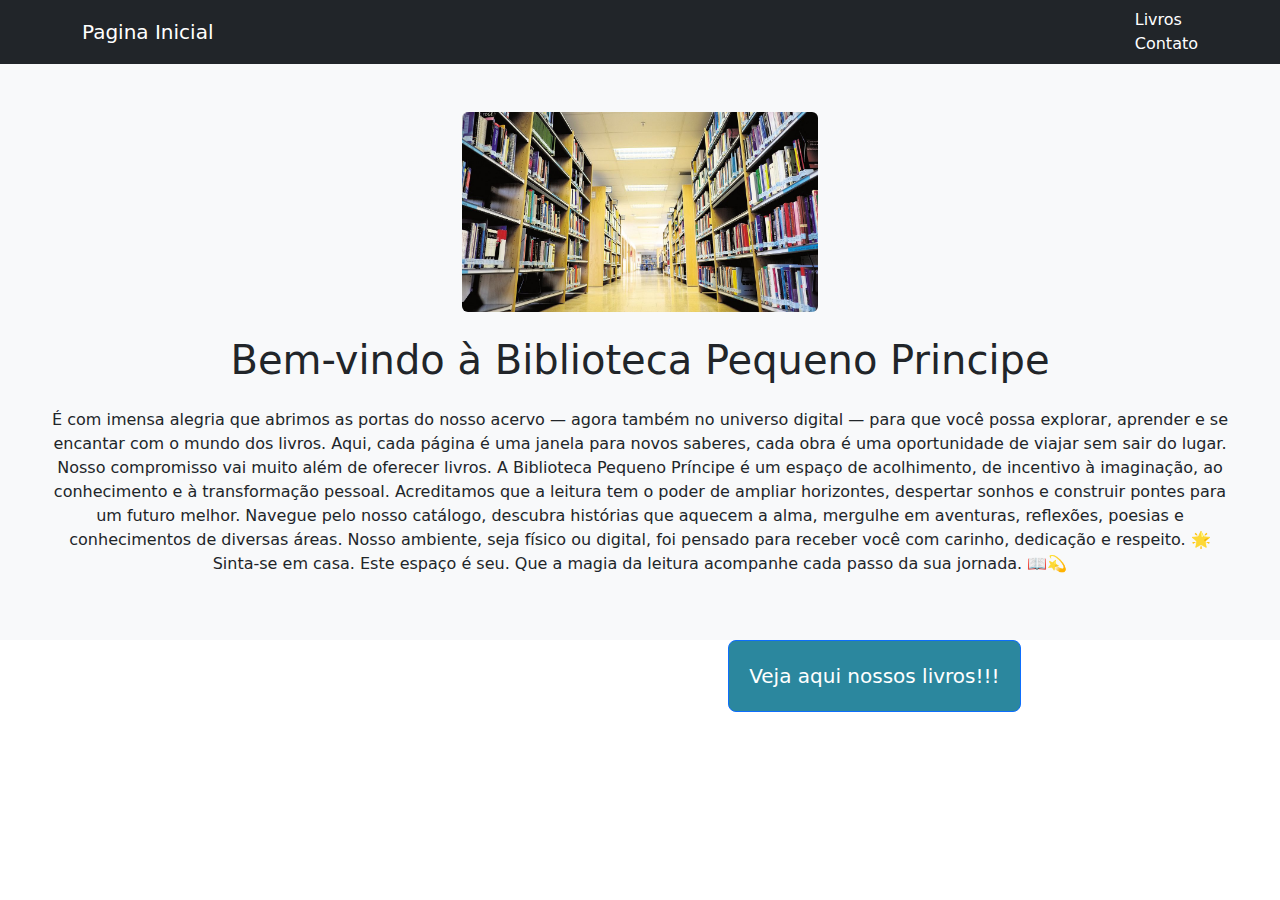
<file: index.html>
<!DOCTYPE html>
<html lang="pt-br">
<head>
  <meta charset="UTF-8" />
  <meta name="viewport" content="width=device-width, initial-scale=1.0" />
  <title>Biblioteca Central</title>
  <link rel="stylesheet" href="css/style.css" />
  <link href="https://cdn.jsdelivr.net/npm/bootstrap@5.3.0/dist/css/bootstrap.min.css" rel="stylesheet">
</head>
<body>
  <nav class="navbar navbar-expand-lg navbar-dark bg-dark">
    <div class="container">
      <a class="navbar-brand" href="index.html">Pagina Inicial</a>
      <div>
        <a class="nav-link text-white" href="livros.html">Livros</a>
        <a class="nav-link text-white" href="contato.html">Contato</a>
      </div>
    </div>
  </nav>

  <header class="text-center p-5 bg-light">
    <img src="img/Bilioteca.jfif" class="img-fluid rounded" style="height: 200px;">
    <h1 class="mt-4">Bem-vindo à Biblioteca Pequeno Principe</h1>
    <p class="mt-4">É com imensa alegria que abrimos as portas do nosso acervo — agora também no universo digital — para que você possa explorar, aprender e se encantar com o mundo dos livros. Aqui, cada página é uma janela para novos saberes, cada obra é uma oportunidade de viajar sem sair do lugar.

Nosso compromisso vai muito além de oferecer livros. A Biblioteca Pequeno Príncipe é um espaço de acolhimento, de incentivo à imaginação, ao conhecimento e à transformação pessoal. Acreditamos que a leitura tem o poder de ampliar horizontes, despertar sonhos e construir pontes para um futuro melhor.

Navegue pelo nosso catálogo, descubra histórias que aquecem a alma, mergulhe em aventuras, reflexões, poesias e conhecimentos de diversas áreas. Nosso ambiente, seja físico ou digital, foi pensado para receber você com carinho, dedicação e respeito.

🌟 Sinta-se em casa. Este espaço é seu. Que a magia da leitura acompanhe cada passo da sua jornada. 📖💫</p>
  </header>
  <div class="container-lg grid text-center">
  <a href="livros.html" id="button" class="btn btn-primary btn-lg   "> Veja aqui nossos livros!!!</a>
</div>
</body>
</html>
</file>
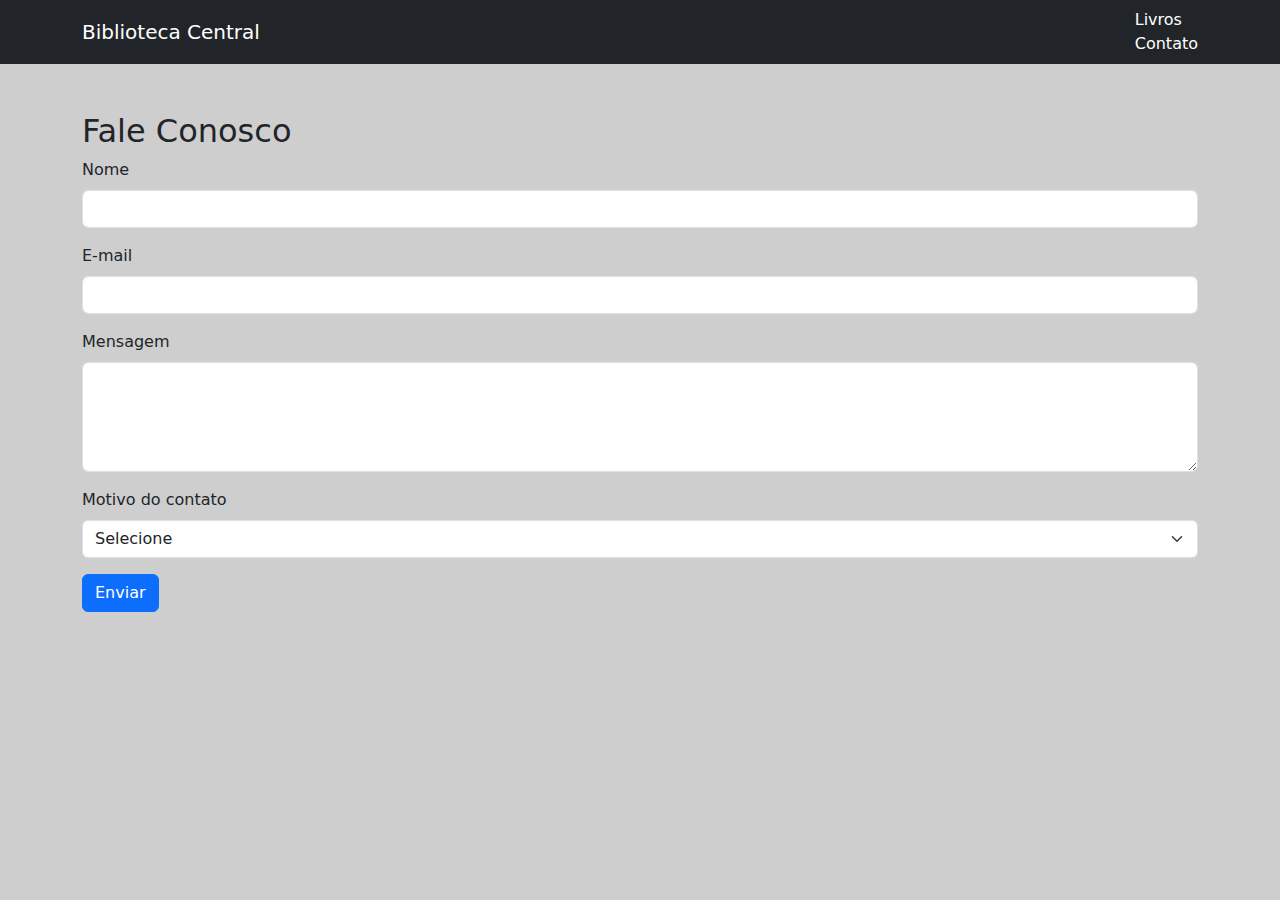
<file: contato.html>
<!DOCTYPE html>
<html lang="pt-br">
<head>
  <meta charset="UTF-8" />
  <meta name="viewport" content="width=device-width, initial-scale=1.0" />
  <title>Contato</title>
  <link rel="stylesheet" href="css/style.css" />
  <link href="https://cdn.jsdelivr.net/npm/bootstrap@5.3.0/dist/css/bootstrap.min.css" rel="stylesheet">
</head>
<body style="background-color: rgb(206, 206, 206);">
   <nav class="navbar navbar-expand-lg navbar-dark bg-dark">
    <div class="container">
      <a class="navbar-brand" href="index.html">Biblioteca Central</a>
      <div>
        <a class="nav-link text-white" href="livros.html">Livros</a>
        <a class="nav-link text-white" href="contato.html">Contato</a>
      </div>
    </div>
  </nav>
  <form id="formContato" class="container my-5">
    <h2>Fale Conosco</h2>
    <div class="mb-3">
      <label for="nome" class="form-label">Nome</label>
      <input type="text" class="form-control" id="nome" required>
    </div>
    <div class="mb-3">
      <label for="email" class="form-label">E-mail</label>
      <input type="email" class="form-control" id="email" required>
    </div>
    <div class="mb-3">
      <label for="mensagem" class="form-label">Mensagem</label>
      <textarea class="form-control" id="mensagem" rows="4" required></textarea>
    </div>
    <div class="mb-3">
      <label for="motivo" class="form-label">Motivo do contato</label>
      <select id="motivo" class="form-select" required>
        <option value="">Selecione</option>
        <option>Elogio</option>
        <option>Crítica</option>
        <option>Sugestão</option>
      </select>
    </div>
    <button type="submit" class="btn btn-primary">Enviar</button>
  </form>
  <script src="js/script.js"></script>
</body>
</html>
</file>
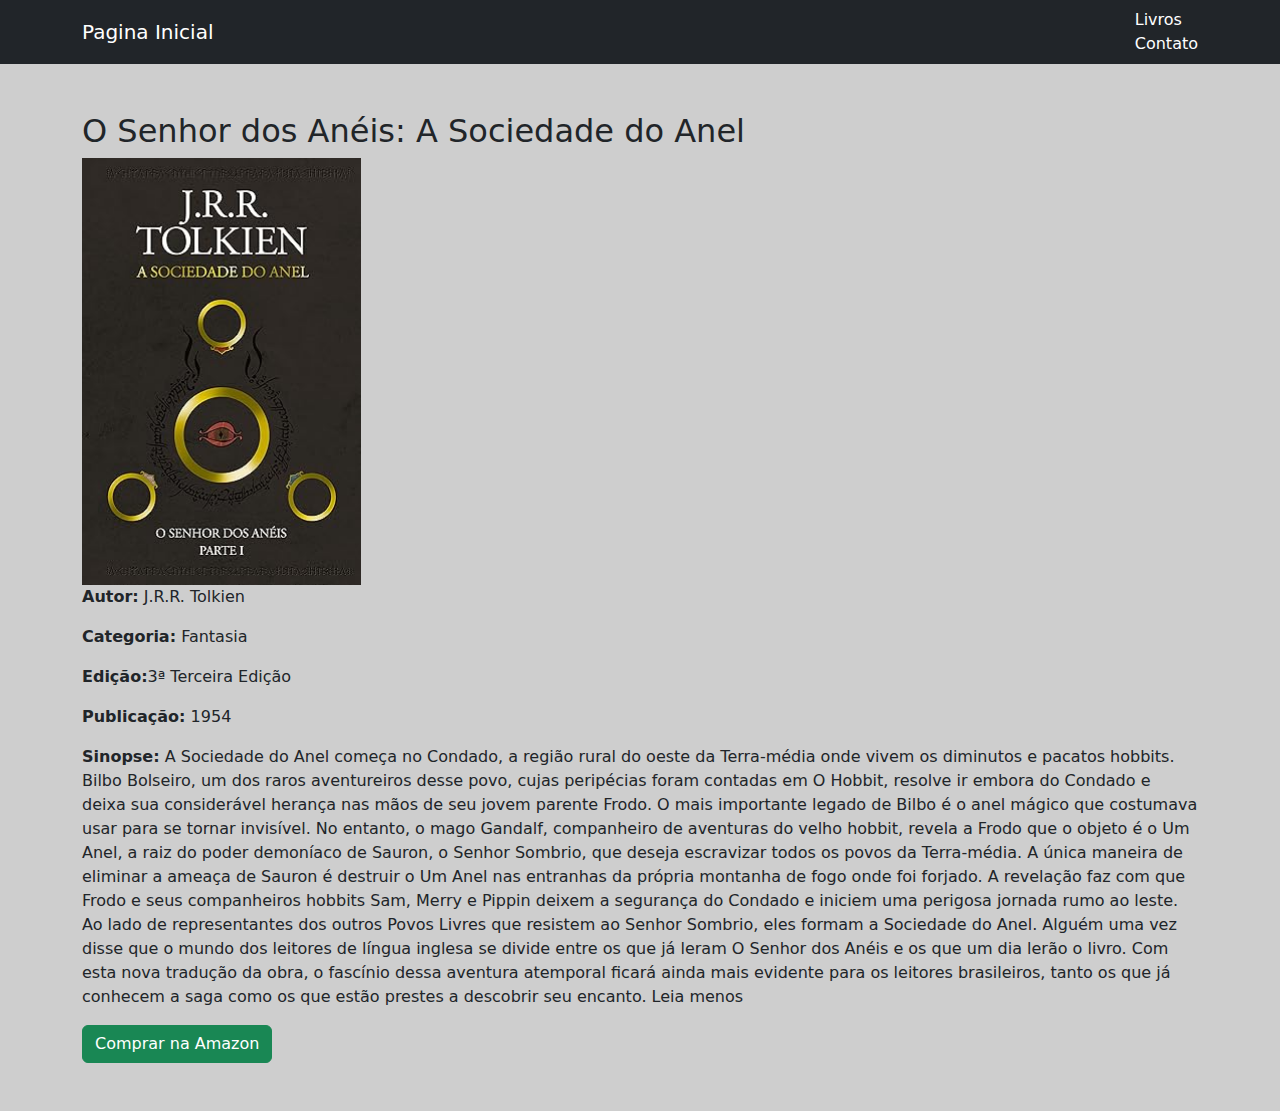
<file: livro1.html>
<!DOCTYPE html>
<html lang="pt-br">
<head>
  <meta charset="UTF-8" />
  <meta name="viewport" content="width=device-width, initial-scale=1.0" />
  <title>O Senhor dos Anéis: A Sociedade do Anel</title>
  <link rel="stylesheet" href="css/style.css" />
  <link href="https://cdn.jsdelivr.net/npm/bootstrap@5.3.0/dist/css/bootstrap.min.css" rel="stylesheet">
</head>
<body style="background-color: rgb(206, 206, 206);">
   <nav class="navbar navbar-expand-lg navbar-dark bg-dark">
    <div class="container">
      <a class="navbar-brand" href="index.html">Pagina Inicial</a>
      <div>
        <a class="nav-link text-white" href="livros.html">Livros</a>
        <a class="nav-link text-white" href="contato.html">Contato</a>
      </div>
    </div>
  </nav>
  <div class="container my-5">
    <h2>O Senhor dos Anéis: A Sociedade do Anel</h2>
    <img src="img/Senhor dos aneis/81hCVEC0ExL._SY425_.jpg" class="img-fluid w-25" >
    <p><strong>Autor:</strong> J.R.R. Tolkien</p>
    <p><strong>Categoria:</strong> Fantasia</p>
    <p><strong>Edição:</strong>3ª Terceira Edição</p>
    <p><strong>Publicação:</strong> 1954</p>
    <p><strong>Sinopse:</strong> A Sociedade do Anel começa no Condado, a região rural do oeste da Terra-média onde vivem os diminutos e pacatos hobbits. Bilbo Bolseiro, um dos raros aventureiros desse povo, cujas peripécias foram contadas em O Hobbit, resolve ir embora do Condado e deixa sua considerável herança nas mãos de seu jovem parente Frodo.

O mais importante legado de Bilbo é o anel mágico que costumava usar para se tornar invisível. No entanto, o mago Gandalf, companheiro de aventuras do velho hobbit, revela a Frodo que o objeto é o Um Anel, a raiz do poder demoníaco de Sauron, o Senhor Sombrio, que deseja escravizar todos os povos da Terra-média. A única maneira de eliminar a ameaça de Sauron é destruir o Um Anel nas entranhas da própria montanha de fogo onde foi forjado.

A revelação faz com que Frodo e seus companheiros hobbits Sam, Merry e Pippin deixem a segurança do Condado e iniciem uma perigosa jornada rumo ao leste. Ao lado de representantes dos outros Povos Livres que resistem ao Senhor Sombrio, eles formam a Sociedade do Anel.

Alguém uma vez disse que o mundo dos leitores de língua inglesa se divide entre os que já leram O Senhor dos Anéis e os que um dia lerão o livro. Com esta nova tradução da obra, o fascínio dessa aventura atemporal ficará ainda mais evidente para os leitores brasileiros, tanto os que já conhecem a saga como os que estão prestes a descobrir seu encanto.
Leia menos</p>
    <a href="https://www.amazon.com.br/Senhor-dos-An%C3%A9is-Sociedade-Anel/dp/8595084750/ref=sr_1_2?__mk_pt_BR=%C3%85M%C3%85%C5%BD%C3%95%C3%91&dib=eyJ2IjoiMSJ9.[base64].yic8P2kZC-ChqNslCeXE44nsKokAlvA7e0LL0E6RoYI&dib_tag=se&keywords=O+Senhor+dos+An%C3%A9is&qid=1750174514&sr=8-2&ufe=app_do%3Aamzn1.fos.6d798eae-cadf-45de-946a-f477d47705b9" target="_blank" class="btn btn-success">Comprar na Amazon</a>
  </div>
</body>
</html>
</file>
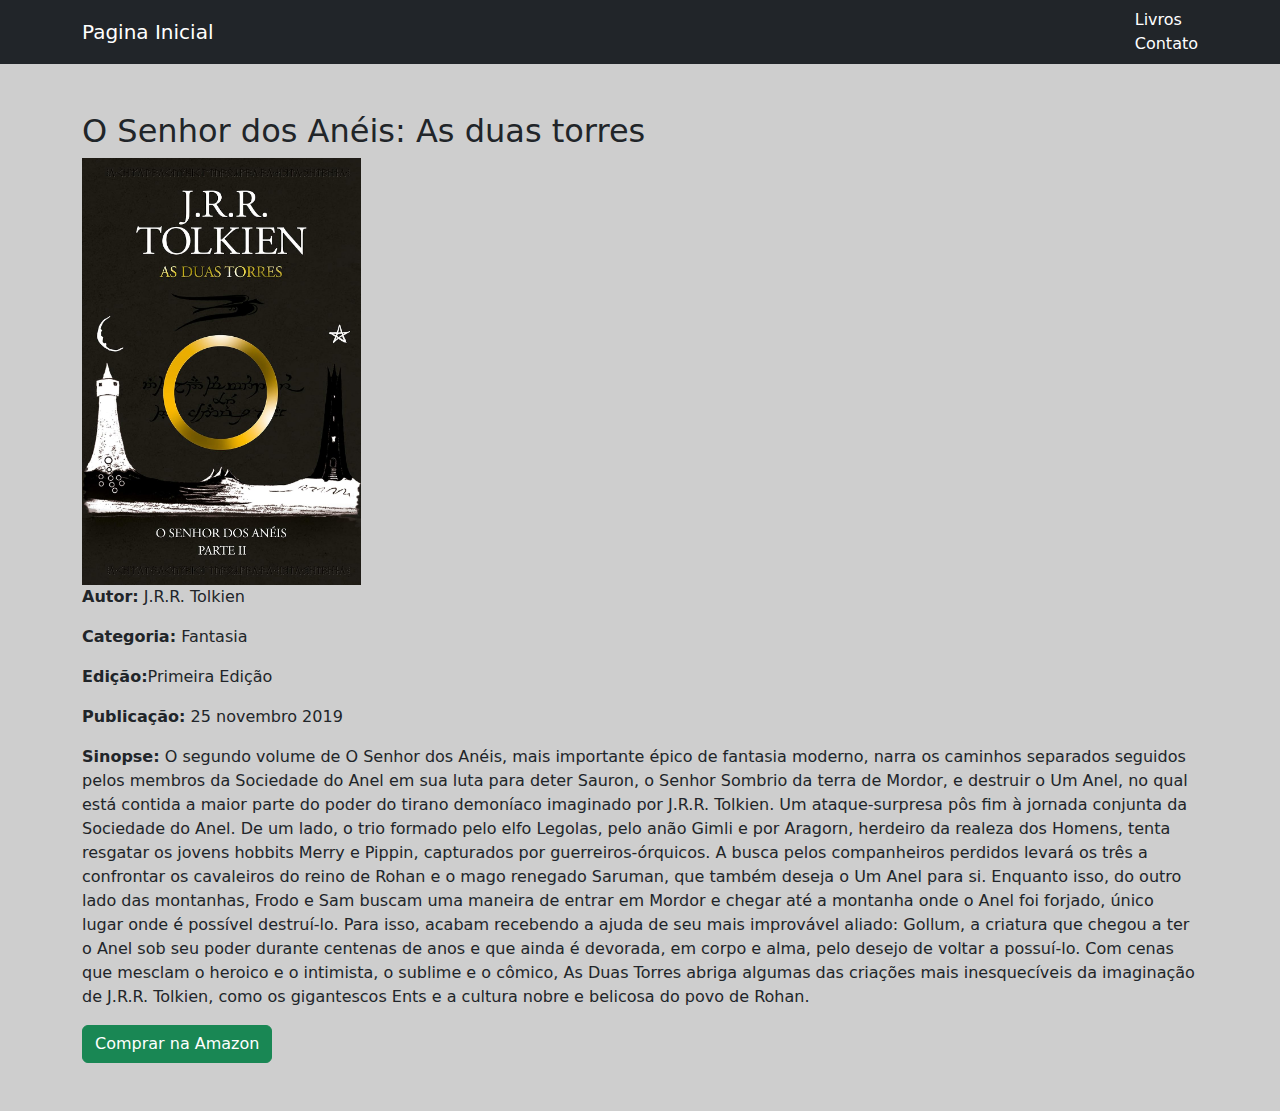
<file: livro2.html>
<!DOCTYPE html>
<html lang="pt-br">
<head>
  <meta charset="UTF-8" />
  <meta name="viewport" content="width=device-width, initial-scale=1.0" />
  <title>O Senhor dos Anéis: As duas torres</title>
  <link rel="stylesheet" href="css/style.css" />
  <link href="https://cdn.jsdelivr.net/npm/bootstrap@5.3.0/dist/css/bootstrap.min.css" rel="stylesheet">
</head>
<body style="background-color: rgb(206, 206, 206);">
   <nav class="navbar navbar-expand-lg navbar-dark bg-dark">
    <div class="container">
      <a class="navbar-brand" href="index.html">Pagina Inicial</a>
      <div>
        <a class="nav-link text-white" href="livros.html">Livros</a>
        <a class="nav-link text-white" href="contato.html">Contato</a>
      </div>
    </div>
  </nav>
  <div class="container my-5">
    <h2>O Senhor dos Anéis: As duas torres</h2>
    <img src="img/Senhor dos aneis/duastorres.jpg" class="img-fluid w-25" >
    <p><strong>Autor:</strong> J.R.R. Tolkien</p>
    <p><strong>Categoria:</strong> Fantasia</p>
    <p><strong>Edição:</strong>Primeira Edição</p>
    <p><strong>Publicação:</strong> 25 novembro 2019</p>
    <p><strong>Sinopse:</strong> O segundo volume de O Senhor dos Anéis, mais importante épico de fantasia moderno, narra os caminhos separados seguidos pelos membros da Sociedade do Anel em sua luta para deter Sauron, o Senhor Sombrio da terra de Mordor, e destruir o Um Anel, no qual está contida a maior parte do poder do tirano demoníaco imaginado por J.R.R. Tolkien.

Um ataque-surpresa pôs fim à jornada conjunta da Sociedade do Anel. De um lado, o trio formado pelo elfo Legolas, pelo anão Gimli e por Aragorn, herdeiro da realeza dos Homens, tenta resgatar os jovens hobbits Merry e Pippin, capturados por guerreiros-órquicos. A busca pelos companheiros perdidos levará os três a confrontar os cavaleiros do reino de Rohan e o mago renegado Saruman, que também deseja o Um Anel para si.

Enquanto isso, do outro lado das montanhas, Frodo e Sam buscam uma maneira de entrar em Mordor e chegar até a montanha onde o Anel foi forjado, único lugar onde é possível destruí-lo. Para isso, acabam recebendo a ajuda de seu mais improvável aliado: Gollum, a criatura que chegou a ter o Anel sob seu poder durante centenas de anos e que ainda é devorada, em corpo e alma, pelo desejo de voltar a possuí-lo.

Com cenas que mesclam o heroico e o intimista, o sublime e o cômico, As Duas Torres abriga algumas das criações mais inesquecíveis da imaginação de J.R.R. Tolkien, como os gigantescos Ents e a cultura nobre e belicosa do povo de Rohan.</p>
    <a href="https://www.amazon.com.br/Senhor-dos-An%C3%A9is-duas-torres/dp/8595084769/ref=pd_bxgy_thbs_d_sccl_1/133-3999966-4624503?pd_rd_w=tcONG&content-id=amzn1.sym.ea5263f5-901f-4a74-9b73-3fc0e530788d&pf_rd_p=ea5263f5-901f-4a74-9b73-3fc0e530788d&pf_rd_r=1K5P9WQCRRCR07NRNPRN&pd_rd_wg=X3Bm4&pd_rd_r=61f8e0bd-9c9f-41ef-a23d-3c2c457e59fd&pd_rd_i=8595084769&psc=1" target="_blank" class="btn btn-success">Comprar na Amazon</a>
  </div>
</body>
</html>
</file>
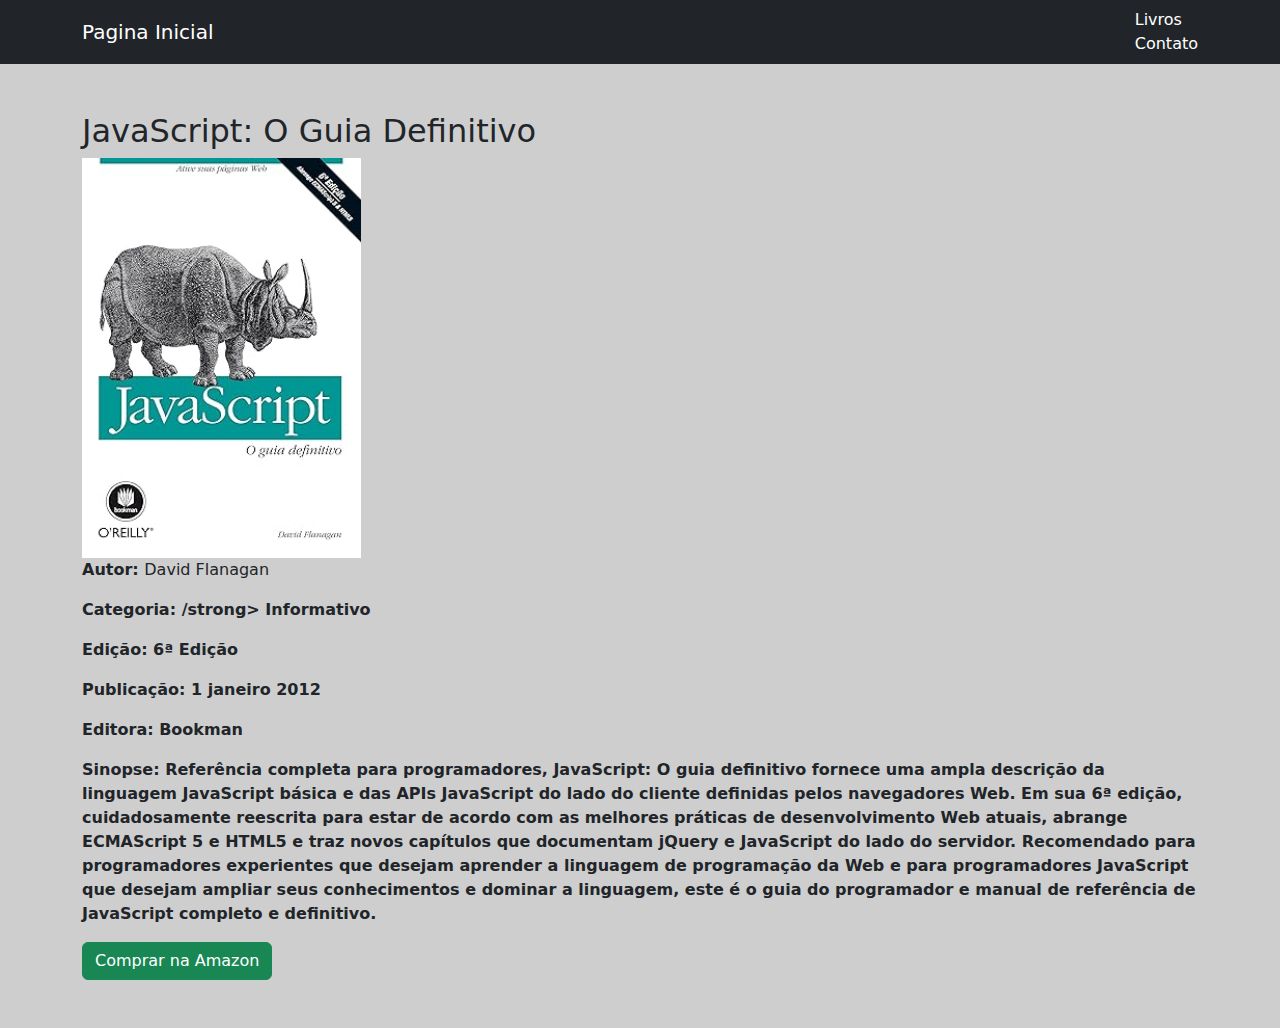
<file: livro3.html>
<!DOCTYPE html>
<html lang="pt-br">
<head>
  <meta charset="UTF-8" />
  <meta name="viewport" content="width=device-width, initial-scale=1.0" />
  <title>JavaScript: O Guia Definitivo</title>
  <link rel="stylesheet" href="css/style.css" />
  <link href="https://cdn.jsdelivr.net/npm/bootstrap@5.3.0/dist/css/bootstrap.min.css" rel="stylesheet">
</head>
<body style="background-color: rgb(206, 206, 206);">
   <nav class="navbar navbar-expand-lg navbar-dark bg-dark">
    <div class="container">
      <a class="navbar-brand" href="index.html">Pagina Inicial</a>
      <div>
        <a class="nav-link text-white" href="livros.html">Livros</a>
        <a class="nav-link text-white" href="contato.html">Contato</a>
      </div>
    </div>
  </nav>
  <div class="container my-5">
    <h2>JavaScript: O Guia Definitivo</h2>
    <img src="img/Estudos/JavaScript.jpg" class="img-fluid w-25" >
    <p><strong>Autor: </strong>  David Flanagan</p>
    <p><strong>Categoria: /strong> Informativo</p>
    <p><strong>Edição: </strong>6ª Edição</p>
    <p><strong>Publicação: </strong> 1 janeiro 2012</p>
    <p><strong>Editora: </strong> Bookman</p>
    <p><strong>Sinopse: </strong> Referência completa para programadores, JavaScript: O guia definitivo fornece uma ampla descrição da linguagem JavaScript básica e das APIs JavaScript do lado do cliente definidas pelos navegadores Web. Em sua 6ª edição, cuidadosamente reescrita para estar de acordo com as melhores práticas de desenvolvimento Web atuais, abrange ECMAScript 5 e HTML5 e traz novos capítulos que documentam jQuery e JavaScript do lado do servidor. Recomendado para programadores experientes que desejam aprender a linguagem de programação da Web e para programadores JavaScript que desejam ampliar seus conhecimentos e dominar a linguagem, este é o guia do programador e manual de referência de JavaScript completo e definitivo.</p>
    <a href="https://www.amazon.com.br/JavaScript-Guia-Definitivo-David-Flanagan/dp/856583719X/ref=sr_1_3?crid=2MGNCGFI7AM77&dib=eyJ2IjoiMSJ9.[base64].Pmskc7jiXHtAOWYcdF_CxRFUzGqxeXib1Kzz3QyslTc&dib_tag=se&keywords=javascript&qid=1750219796&s=books&sprefix=javaS%2Cstripbooks%2C190&sr=1-3&ufe=app_do%3Aamzn1.fos.fcd6d665-32ba-4479-9f21-b774e276a678" target="_blank" class="btn btn-success">Comprar na Amazon</a>
  </div>
</body>
</html>
</file>
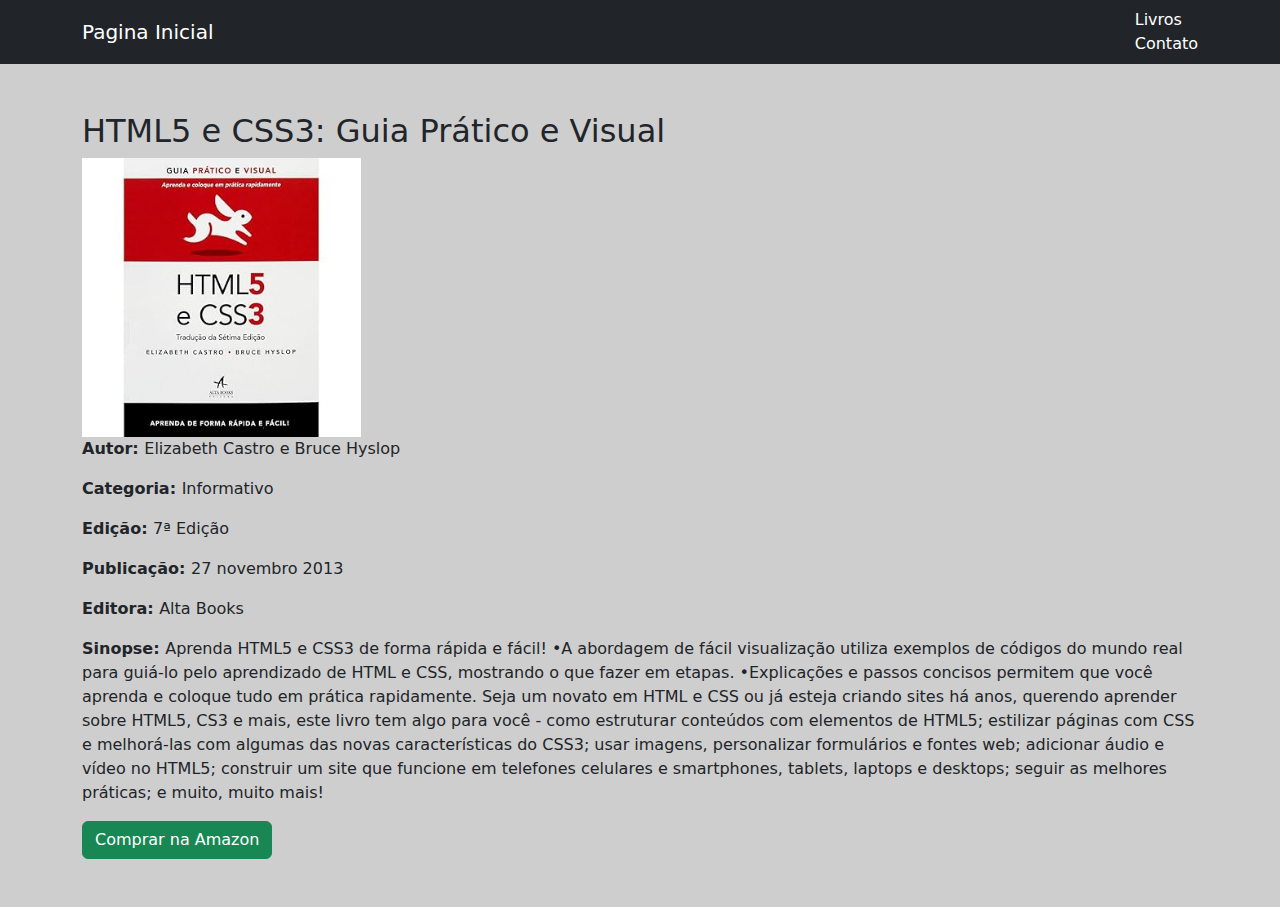
<file: livro4.html>
<!DOCTYPE html>
<html lang="pt-br">
<head>
  <meta charset="UTF-8" />
  <meta name="viewport" content="width=device-width, initial-scale=1.0" />
  <title>HTML5 e CSS3: Guia Prático e Visual</title>
  <link rel="stylesheet" href="css/style.css" />
  <link href="https://cdn.jsdelivr.net/npm/bootstrap@5.3.0/dist/css/bootstrap.min.css" rel="stylesheet">
</head>
<body style="background-color: rgb(206, 206, 206);">
   <nav class="navbar navbar-expand-lg navbar-dark bg-dark">
    <div class="container">
      <a class="navbar-brand" href="index.html">Pagina Inicial</a>
      <div>
        <a class="nav-link text-white" href="livros.html">Livros</a>
        <a class="nav-link text-white" href="contato.html">Contato</a>
      </div>
    </div>
  </nav>
  <div class="container my-5">
    <h2>HTML5 e CSS3: Guia Prático e Visual</h2>
    <img src="img/Estudos/Html e css.jpg" class="img-fluid w-25" >
    <p><strong>Autor: </strong>  Elizabeth Castro e  Bruce Hyslop</p>
    <p><strong>Categoria: </strong> Informativo</p>
    <p><strong>Edição: </strong>7ª Edição</p>
    <p><strong>Publicação: </strong> 27 novembro 2013</p>
    <p><strong>Editora: </strong> Alta Books</p>
    <p><strong>Sinopse: </strong> Aprenda HTML5 e CSS3 de forma rápida e fácil!

•A abordagem de fácil visualização utiliza exemplos de códigos do mundo real para guiá-lo pelo aprendizado de HTML e CSS, mostrando o que fazer em etapas.
•Explicações e passos concisos permitem que você aprenda e coloque tudo em prática rapidamente.

Seja um novato em HTML e CSS ou já esteja criando sites há anos, querendo aprender sobre HTML5, CS3 e mais, este livro tem algo para você - como estruturar conteúdos com elementos de HTML5; estilizar páginas com CSS e melhorá-las com algumas das novas características do CSS3; usar imagens, personalizar formulários e fontes web; adicionar áudio e vídeo no HTML5; construir um site que funcione em telefones celulares e smartphones, tablets, laptops e desktops; seguir as melhores práticas; e muito, muito mais!</p>
    <a href="https://www.amazon.com.br/HTML5-CSS3-Guia-Pr%C3%A1tico-Visual/dp/8576088037/ref=pd_bxgy_d_sccl_1/133-3999966-4624503?pd_rd_w=6Xe9Z&content-id=amzn1.sym.ea5263f5-901f-4a74-9b73-3fc0e530788d&pf_rd_p=ea5263f5-901f-4a74-9b73-3fc0e530788d&pf_rd_r=T3Q820P745NQJJKGXS5K&pd_rd_wg=uNI9H&pd_rd_r=a4342470-aea3-441a-9820-8f8eb6c71e68&pd_rd_i=8576088037&psc=1" target="_blank" class="btn btn-success">Comprar na Amazon</a>
  </div>
</body>
</html>
</file>
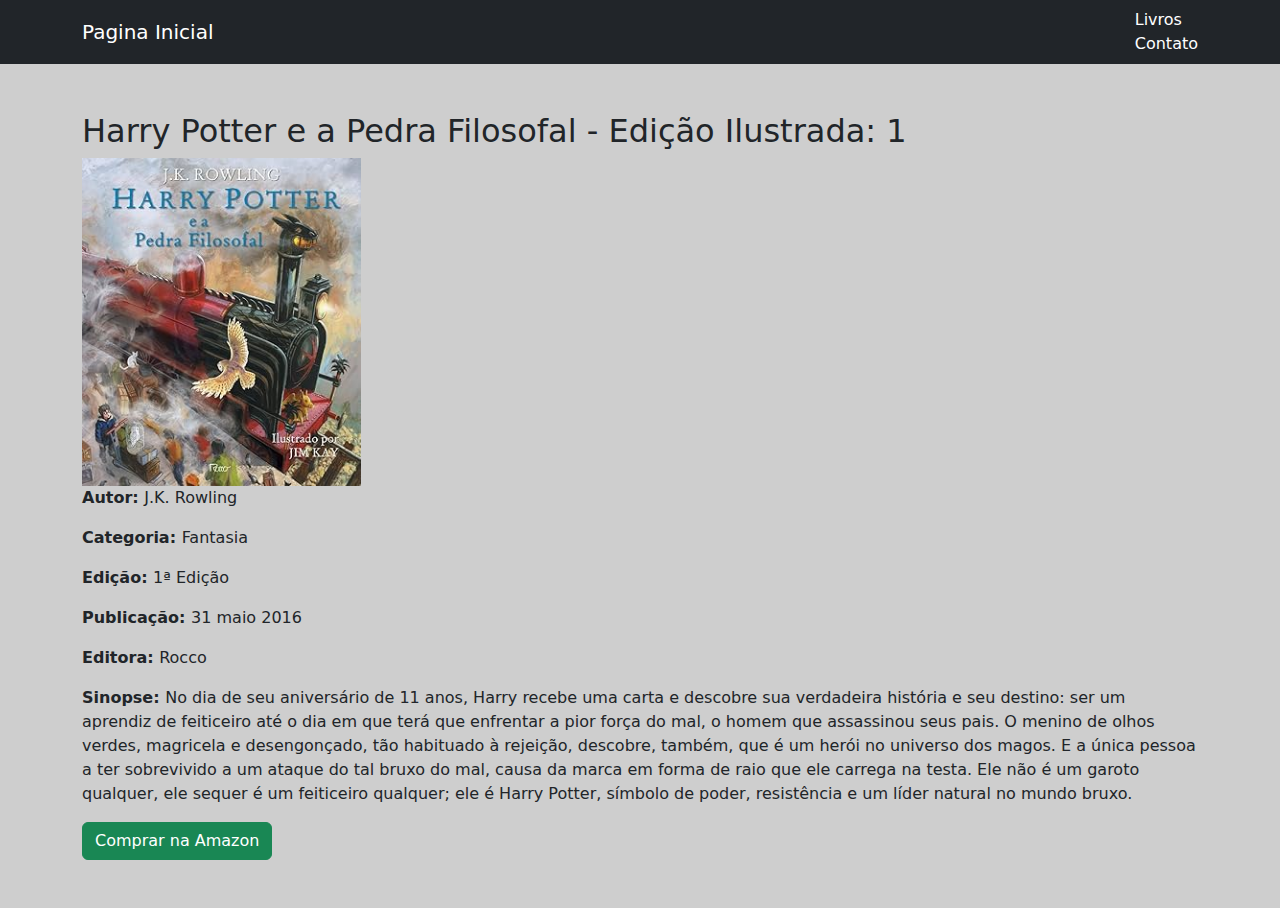
<file: livro5.html>
<!DOCTYPE html>
<html lang="pt-br">
<head>
  <meta charset="UTF-8" />
  <meta name="viewport" content="width=device-width, initial-scale=1.0" />
  <title>Harry Potter e a Pedra Filosofal</title>
  <link rel="stylesheet" href="css/style.css" />
  <link href="https://cdn.jsdelivr.net/npm/bootstrap@5.3.0/dist/css/bootstrap.min.css" rel="stylesheet">
</head>
<body style="background-color: rgb(206, 206, 206);">
   <nav class="navbar navbar-expand-lg navbar-dark bg-dark">
    <div class="container">
      <a class="navbar-brand" href="index.html">Pagina Inicial</a>
      <div>
        <a class="nav-link text-white" href="livros.html">Livros</a>
        <a class="nav-link text-white" href="contato.html">Contato</a>
      </div>
    </div>
  </nav>
  <div class="container my-5">
    <h2>Harry Potter e a Pedra Filosofal - Edição Ilustrada: 1</h2>
    <img src="img/HarryPotter/81VKM1R-U1L._SY342_.jpg" class="img-fluid w-25" >
    <p><strong>Autor: </strong>   J.K. Rowling</p>
    <p><strong>Categoria: </strong> Fantasia</p>
    <p><strong>Edição: </strong>1ª Edição</p>
    <p><strong>Publicação: </strong> 31 maio 2016</p>
    <p><strong>Editora: </strong> Rocco</p>
    <p><strong>Sinopse: </strong>No dia de seu aniversário de 11 anos, Harry recebe uma carta e descobre sua verdadeira história e seu destino: ser um aprendiz de feiticeiro até o dia em que terá que enfrentar a pior força do mal, o homem que assassinou seus pais. O menino de olhos verdes, magricela e desengonçado, tão habituado à rejeição, descobre, também, que é um herói no universo dos magos. E a única pessoa a ter sobrevivido a um ataque do tal bruxo do mal, causa da marca em forma de raio que ele carrega na testa. Ele não é um garoto qualquer, ele sequer é um feiticeiro qualquer; ele é Harry Potter, símbolo de poder, resistência e um líder natural no mundo bruxo. </p>
    <a href="https://www.amazon.com.br/Harry-Potter-Pedra-Filosofal-Ilustrada/dp/8532530273/ref=sr_1_6?crid=2H0FQFN6DBT0L&dib=eyJ2IjoiMSJ9.[base64].DKK6V_5sIu-2kr-qngjGf_F8FxZYENxDJJniKJcZlzc&dib_tag=se&keywords=harry+potter+e+a+pedra+filosofal&qid=1750307835&s=books&sprefix=har%2Cstripbooks%2C355&sr=1-6&ufe=app_do%3Aamzn1.fos.fcd6d665-32ba-4479-9f21-b774e276a678" target="_blank" class="btn btn-success">Comprar na Amazon</a>
  </div>
</body>
</html>
</file>
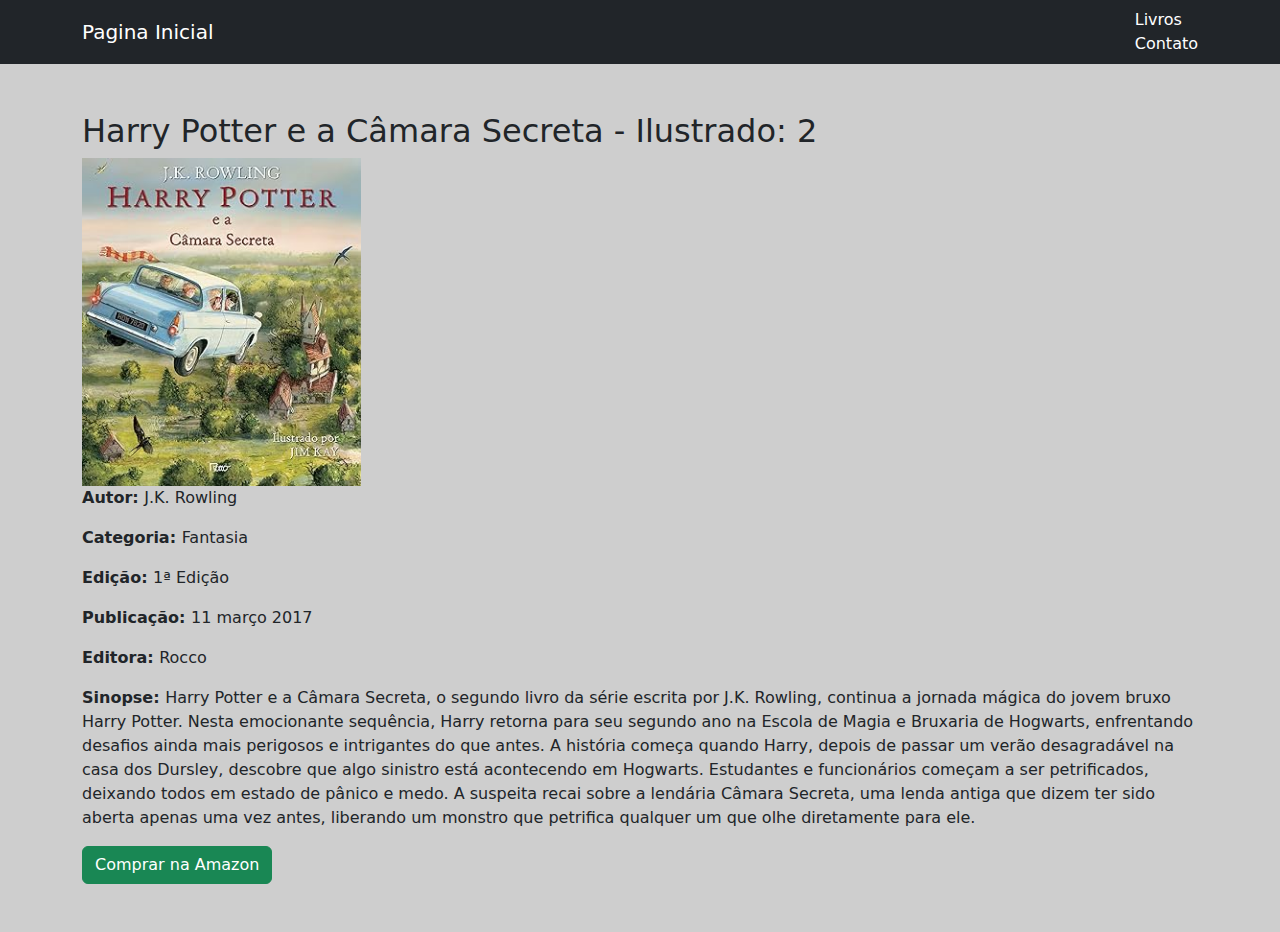
<file: livro6.html>
<!DOCTYPE html>
<html lang="pt-br">
<head>
  <meta charset="UTF-8" />
  <meta name="viewport" content="width=device-width, initial-scale=1.0" />
  <title>Harry Potter e a Câmara Secreta</title>
  <link rel="stylesheet" href="css/style.css" />
  <link href="https://cdn.jsdelivr.net/npm/bootstrap@5.3.0/dist/css/bootstrap.min.css" rel="stylesheet">
</head>
<body style="background-color: rgb(206, 206, 206);">
   <nav class="navbar navbar-expand-lg navbar-dark bg-dark">
    <div class="container">
      <a class="navbar-brand" href="index.html">Pagina Inicial</a>
      <div>
        <a class="nav-link text-white" href="livros.html">Livros</a>
        <a class="nav-link text-white" href="contato.html">Contato</a>
      </div>
    </div>
  </nav>
  <div class="container my-5">
    <h2>Harry Potter e a Câmara Secreta - Ilustrado: 2</h2>
    <img src="img/HarryPotter/CamaraSecreta.jpg" class="img-fluid w-25" >
    <p><strong>Autor: </strong> J.K. Rowling</p>
    <p><strong>Categoria: </strong> Fantasia</p>
    <p><strong>Edição: </strong>1ª Edição</p>
    <p><strong>Publicação: </strong> 11 março 2017</p>
    <p><strong>Editora: </strong> Rocco</p>
    <p><strong>Sinopse: </strong>Harry Potter e a Câmara Secreta, o segundo livro da série escrita por J.K. Rowling, continua a jornada mágica do jovem bruxo Harry Potter. Nesta emocionante sequência, Harry retorna para seu segundo ano na Escola de Magia e Bruxaria de Hogwarts, enfrentando desafios ainda mais perigosos e intrigantes do que antes.

A história começa quando Harry, depois de passar um verão desagradável na casa dos Dursley, descobre que algo sinistro está acontecendo em Hogwarts. Estudantes e funcionários começam a ser petrificados, deixando todos em estado de pânico e medo. A suspeita recai sobre a lendária Câmara Secreta, uma lenda antiga que dizem ter sido aberta apenas uma vez antes, liberando um monstro que petrifica qualquer um que olhe diretamente para ele. </p>
    <a href="https://www.amazon.com.br/Harry-Potter-C%C3%A2mara-Secreta-Ilustrado/dp/8532530559/ref=pd_bxgy_d_sccl_1/133-3999966-4624503?pd_rd_w=ay3wT&content-id=amzn1.sym.ea5263f5-901f-4a74-9b73-3fc0e530788d&pf_rd_p=ea5263f5-901f-4a74-9b73-3fc0e530788d&pf_rd_r=HGX6SS4KSAKVF9XT3B7J&pd_rd_wg=LXmmD&pd_rd_r=b6ac10e9-ad92-464a-a5c4-68033726ac68&pd_rd_i=8532530559&psc=1" target="_blank" class="btn btn-success">Comprar na Amazon</a>
  </div>
</body>
</html>
</file>
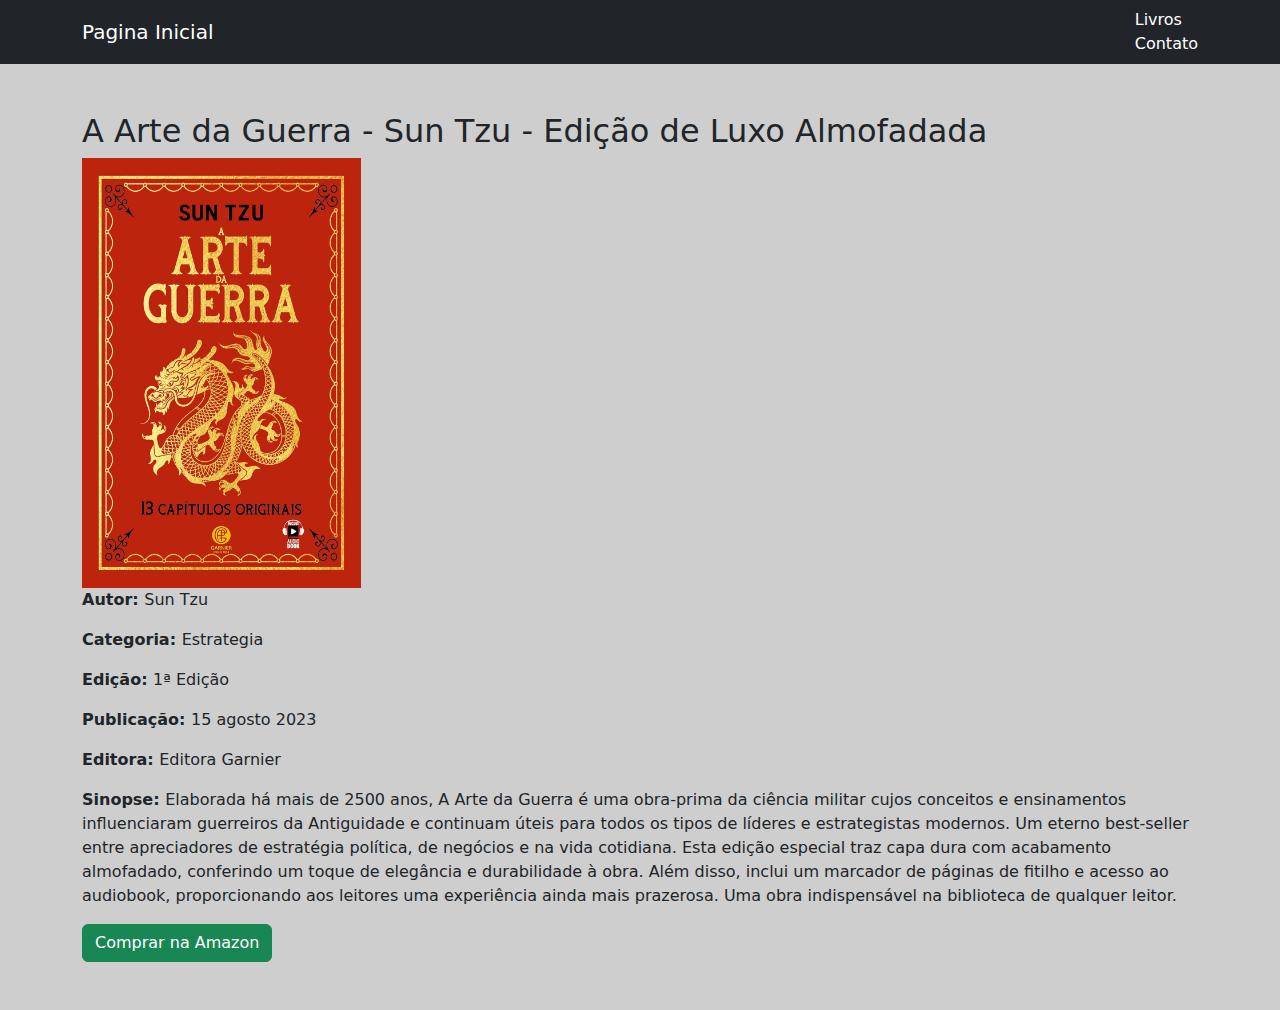
<file: livro7.html>
<!DOCTYPE html>
<html lang="pt-br">
<head>
  <meta charset="UTF-8" />
  <meta name="viewport" content="width=device-width, initial-scale=1.0" />
  <title>A Arte da Guerra - Sun Tzu</title>
  <link rel="stylesheet" href="css/style.css" />
  <link href="https://cdn.jsdelivr.net/npm/bootstrap@5.3.0/dist/css/bootstrap.min.css" rel="stylesheet">
</head>
<body style="background-color: rgb(206, 206, 206);">
   <nav class="navbar navbar-expand-lg navbar-dark bg-dark">
    <div class="container">
      <a class="navbar-brand" href="index.html">Pagina Inicial</a>
      <div>
        <a class="nav-link text-white" href="livros.html">Livros</a>
        <a class="nav-link text-white" href="contato.html">Contato</a>
      </div>
    </div>
  </nav>
  <div class="container my-5">
    <h2>A Arte da Guerra - Sun Tzu - Edição de Luxo Almofadada</h2>
    <img src="img/artedaguerra/81S-LTF2gQL._SL1500_.jpg" class="img-fluid w-25" >
    <p><strong>Autor: </strong>  Sun Tzu </p>
    <p><strong>Categoria: </strong> Estrategia</p>
    <p><strong>Edição: </strong>1ª Edição</p>
    <p><strong>Publicação: </strong> 15 agosto 2023</p>
    <p><strong>Editora: </strong> Editora Garnier</p>
    <p><strong>Sinopse: </strong>Elaborada há mais de 2500 anos, A Arte da Guerra é uma obra-prima da ciência militar cujos conceitos e ensinamentos influenciaram guerreiros da Antiguidade e continuam úteis para todos os tipos de líderes e estrategistas modernos.

Um eterno best-seller entre apreciadores de estratégia política, de negócios e na vida cotidiana.

Esta edição especial traz capa dura com acabamento almofadado, conferindo um toque de elegância e durabilidade à obra.

Além disso, inclui um marcador de páginas de fitilho e acesso ao audiobook, proporcionando aos leitores uma experiência ainda mais prazerosa.

Uma obra indispensável na biblioteca de qualquer leitor.

 </p>
    <a href="https://www.amazon.com.br/Arte-Guerra-Acompanha-marcador-p%C3%A1ginas/dp/6584956237/ref=sr_1_3?__mk_pt_BR=%C3%85M%C3%85%C5%BD%C3%95%C3%91&dib=eyJ2IjoiMSJ9.[base64].bTnYyLAxHIP0oCTukl_uHKn6EgvxgkQnG6e-hWOhBIw&dib_tag=se&keywords=livros&qid=1750373981&s=books&sr=1-3" target="_blank" class="btn btn-success">Comprar na Amazon</a>
  </div>
</body>
</html>
</file>
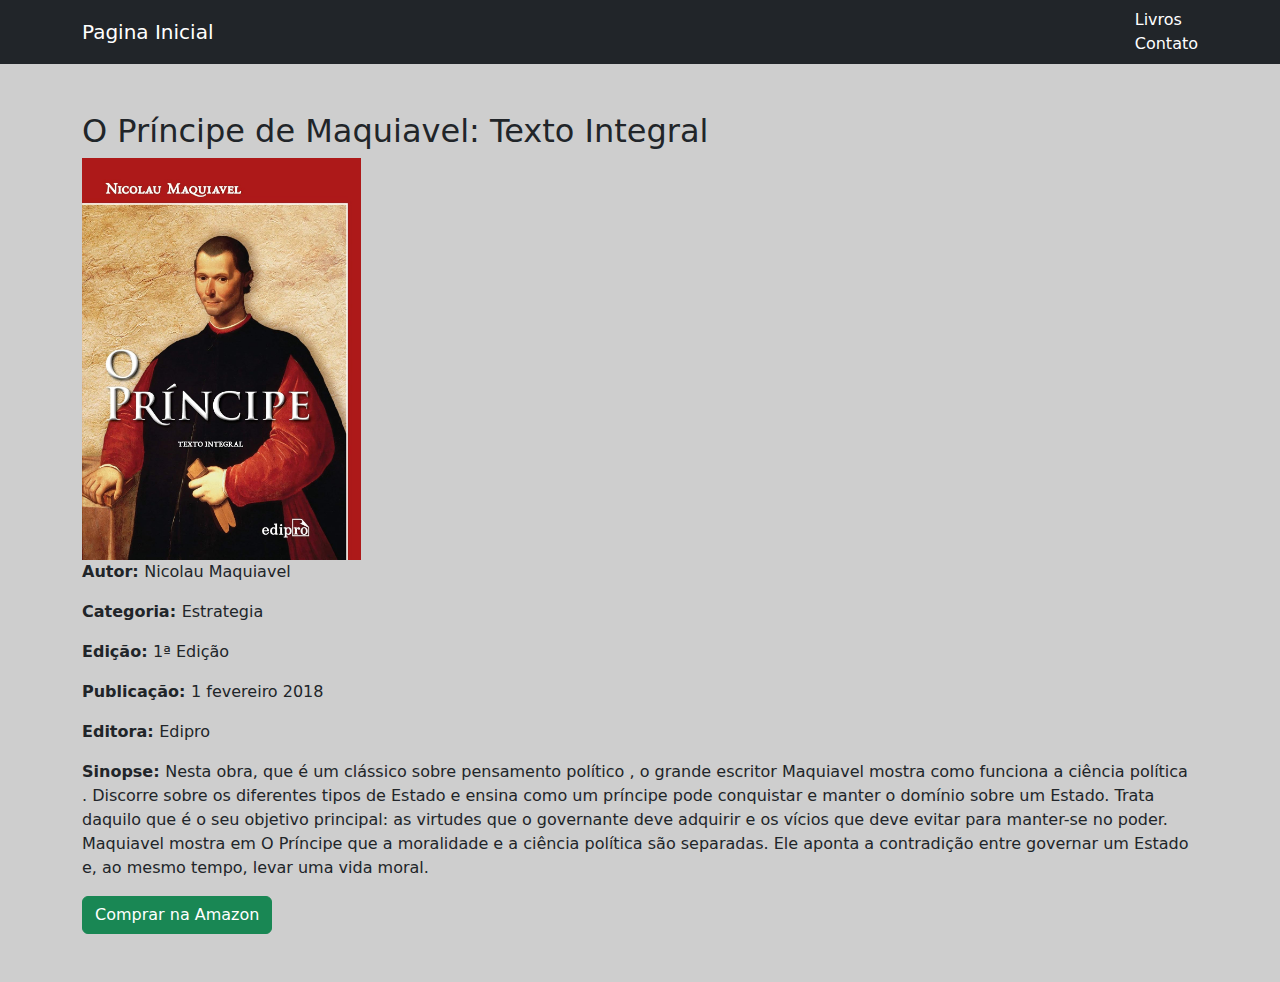
<file: livro8.html>
<!DOCTYPE html>
<html lang="pt-br">
<head>
  <meta charset="UTF-8" />
  <meta name="viewport" content="width=device-width, initial-scale=1.0" />
  <title>O Príncipe de Maquiavel</title>
  <link rel="stylesheet" href="css/style.css" />
  <link href="https://cdn.jsdelivr.net/npm/bootstrap@5.3.0/dist/css/bootstrap.min.css" rel="stylesheet">
</head>
<body style="background-color: rgb(206, 206, 206);">
   <nav class="navbar navbar-expand-lg navbar-dark bg-dark">
    <div class="container">
      <a class="navbar-brand" href="index.html">Pagina Inicial</a>
      <div>
        <a class="nav-link text-white" href="livros.html">Livros</a>
        <a class="nav-link text-white" href="contato.html">Contato</a>
      </div>
    </div>
  </nav>
  <div class="container my-5">
    <h2>O Príncipe de Maquiavel: Texto Integral</h2>
    <img src="/img/Maquiavel/81h4CdNxdgL._SL1500_.jpg" class="img-fluid w-25" >
    <p><strong>Autor: </strong>   Nicolau Maquiavel </p>
    <p><strong>Categoria: </strong> Estrategia</p>
    <p><strong>Edição: </strong>1ª Edição</p>
    <p><strong>Publicação: </strong> 1 fevereiro 2018</p>
    <p><strong>Editora: </strong> Edipro</p>
    <p><strong>Sinopse: </strong>Nesta obra, que é um clássico sobre pensamento político , o grande escritor Maquiavel mostra como funciona a ciência política .

Discorre sobre os diferentes tipos de Estado e ensina como um príncipe pode conquistar e manter o domínio sobre um Estado.

Trata daquilo que é o seu objetivo principal: as virtudes que o governante deve adquirir e os vícios que deve evitar para manter-se no poder.

Maquiavel mostra em  O Príncipe   que a moralidade e a ciência política são separadas.

Ele aponta a contradição entre governar um Estado e, ao mesmo tempo, levar uma vida moral.

 </p>
    <a href="https://www.amazon.com.br/Arte-Guerra-Acompanha-marcador-p%C3%A1ginas/dp/6584956237/ref=sr_1_3?__mk_pt_BR=%C3%85M%C3%85%C5%BD%C3%95%C3%91&dib=eyJ2IjoiMSJ9.[base64].bTnYyLAxHIP0oCTukl_uHKn6EgvxgkQnG6e-hWOhBIw&dib_tag=se&keywords=livros&qid=1750373981&s=books&sr=1-3" target="_blank" class="btn btn-success">Comprar na Amazon</a>
  </div>
</body>
</html>
</file>
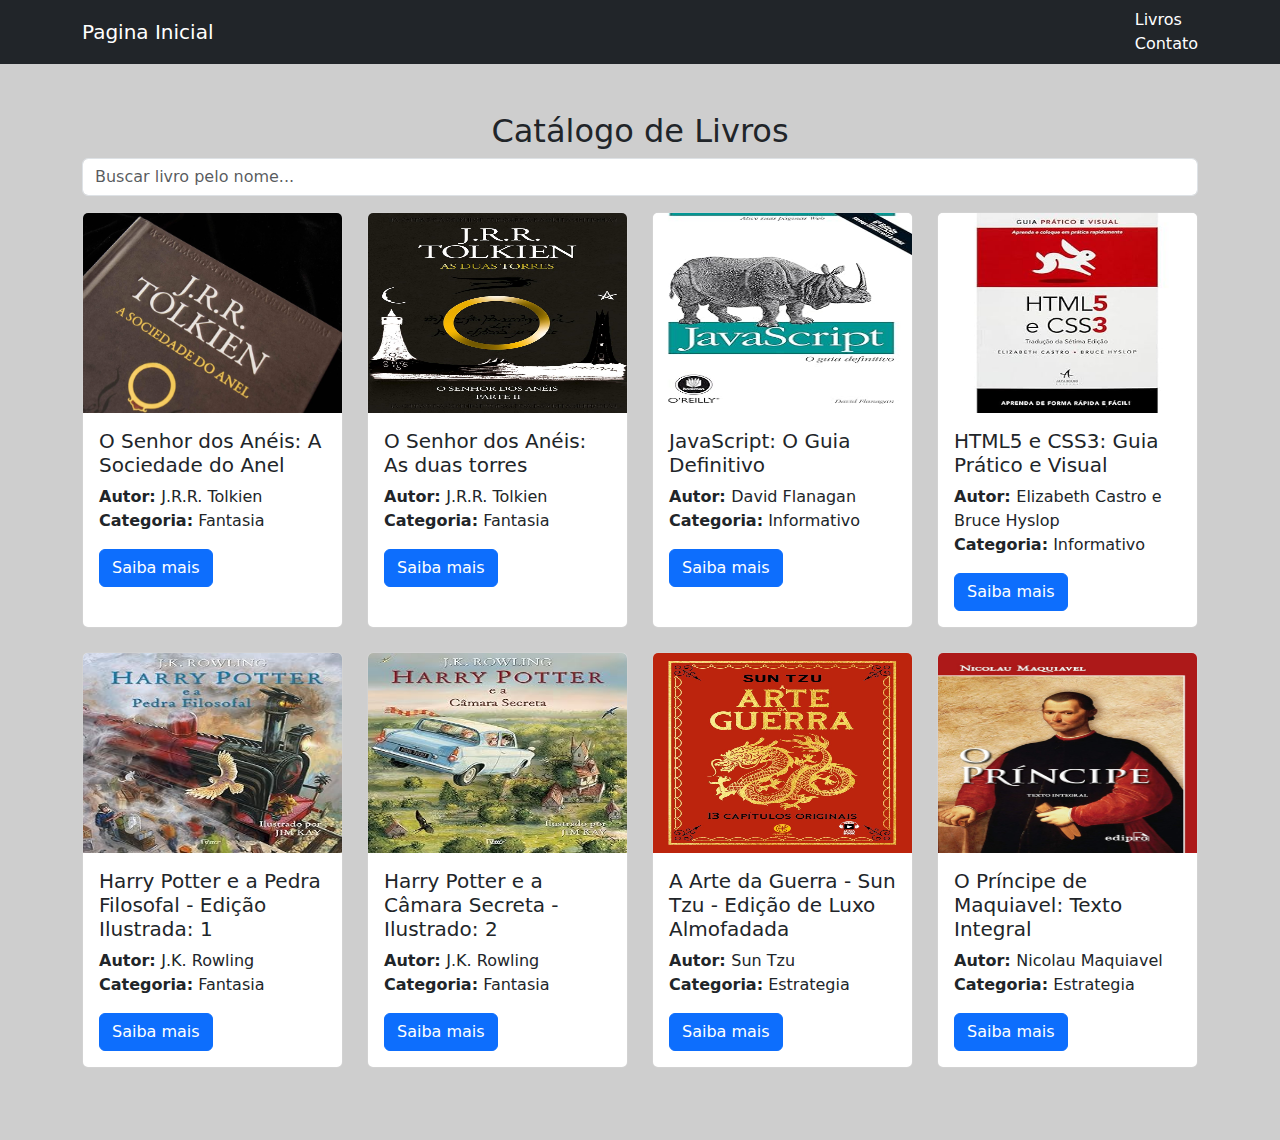
<file: livros.html>
<!DOCTYPE html>
<html lang="pt-br">
<head>
  <meta charset="UTF-8" />
  <meta name="viewport" content="width=device-width, initial-scale=1.0" />
  <title>Livros</title>
  <link rel="stylesheet" href="css/style.css" />
  <link href="https://cdn.jsdelivr.net/npm/bootstrap@5.3.0/dist/css/bootstrap.min.css" rel="stylesheet">
  <script src="js/busca.js" defer></script>
</head>
<body style="background-color: rgb(206, 206, 206);">
  <nav class="navbar navbar-expand-lg navbar-dark bg-dark">
    <div class="container">
      <a class="navbar-brand" href="index.html">Pagina Inicial</a>
      <div>
        <a class="nav-link text-white" href="livros.html">Livros</a>
        <a class="nav-link text-white" href="contato.html">Contato</a>
      </div>
    </div>
  </nav>

  <div id="container" class="container my-5">
    <h2 class="text-center">Catálogo de Livros</h2>
    <div class="mb-3">
      <input type="text" id="buscaLivro" class="form-control" placeholder="Buscar livro pelo nome..." />
    </div>

   <div id="livros" class="row row-cols-1 row-cols-md-4 g-4">

  <div class="col livro" data-titulo="O Senhor dos Anéis: A Sociedade do Anel">
    <div class="card h-100">
      <img src="img/Senhor dos aneis/816+mzqKvzL._SL1500_.jpg" class="card-img-top" alt="O Senhor dos Anéis" style="height: 200px;">
      <div class="card-body">
        <h5 class="card-title">O Senhor dos Anéis: A Sociedade do Anel</h5>
        <p class="card-text"><strong>Autor: </strong> J.R.R. Tolkien<br><Strong>Categoria:</Strong> Fantasia</p>
        <a href="livro1.html" class="btn btn-primary">Saiba mais</a>
      </div>
    </div>
  </div>

  <div class="col livro" data-titulo="O Senhor dos Anéis: As duas torres">
    <div class="card h-100">
      <img src="img/Senhor dos aneis/duastorres.jpg" class="card-img-top" alt="duastorres" style="height: 200px;">
      <div class="card-body">
        <h5 class="card-title">O Senhor dos Anéis: As duas torres</h5>
        <p class="card-text"><strong>Autor: </strong> J.R.R. Tolkien<br><Strong>Categoria:</Strong> Fantasia</p>
        <a href="livro2.html" class="btn btn-primary">Saiba mais</a>
      </div>
    </div>
  </div>

  <div class="col livro" data-titulo="JavaScript">
    <div class="card h-100">
      <img src="img/Estudos/JavaScript.jpg" class="card-img-top" alt="JavaScript" style="height: 200px;">
      <div class="card-body">
        <h5 class="card-title">JavaScript: O Guia Definitivo</h5>
        <p class="card-text"><strong>Autor: </strong> David Flanagan<br><Strong>Categoria:</Strong> Informativo</p>
        <a href="livro3.html" class="btn btn-primary">Saiba mais</a>
      </div>
    </div>
  </div>

  <div class="col livro" data-titulo="HTML e css">
    <div class="card h-100">
      <img src="img/Estudos/Html e css.jpg" class="card-img-top" alt="HTML e css" style="height: 200px;">
      <div class="card-body">
        <h5 class="card-title">HTML5 e CSS3: Guia Prático e Visual </h5>
        <p class="card-text"><strong>Autor: </strong> Elizabeth Castro e  Bruce Hyslop <br><Strong>Categoria:</Strong> Informativo</p>
        <a href="livro4.html" class="btn btn-primary">Saiba mais</a>
      </div>
    </div>
  </div>

   <div class="col livro" data-titulo="Harry Potter e a Pedra Filosofal">
    <div class="card h-100">
      <img src="img/HarryPotter/81VKM1R-U1L._SY342_.jpg" class="card-img-top" alt="Harry Potter e a Pedra Filosofal" style="height: 200px;">
      <div class="card-body">
        <h5 class="card-title">Harry Potter e a Pedra Filosofal - Edição Ilustrada: 1 </h5>
        <p class="card-text"><strong>Autor: </strong>  J.K. Rowling <br><Strong>Categoria:</Strong> Fantasia</p>
        <a href="livro5.html" class="btn btn-primary">Saiba mais</a>
      </div>
    </div>
  </div>

  <div class="col livro" data-titulo="Harry Potter e a Câmara Secreta">
    <div class="card h-100">
      <img src="img/HarryPotter/CamaraSecreta.jpg" class="card-img-top" alt="Harry Potter e a Câmara Secreta" style="height: 200px;">
      <div class="card-body">
        <h5 class="card-title">Harry Potter e a Câmara Secreta - Ilustrado: 2 </h5>
        <p class="card-text"><strong>Autor: </strong>  J.K. Rowling <br><Strong>Categoria:</Strong> Fantasia</p>
        <a href="livro6.html" class="btn btn-primary">Saiba mais</a>
      </div>
    </div>
  </div>

    <div class="col livro" data-titulo="A Arte da Guerra - Sun Tzu">
    <div class="card h-100">
      <img src="img/artedaguerra/81S-LTF2gQL._SL1500_.jpg" class="card-img-top" alt="A Arte da Guerra" style="height: 200px;">
      <div class="card-body">
        <h5 class="card-title">A Arte da Guerra - Sun Tzu - Edição de Luxo Almofadada </h5>
        <p class="card-text"><strong>Autor: </strong>  Sun Tzu  <br><Strong>Categoria:</Strong> Estrategia</p>
        <a href="livro7.html" class="btn btn-primary">Saiba mais</a>
      </div>
    </div>
  </div>

      <div class="col livro" data-titulo="O Príncipe de Maquiavel: Texto Integral">
    <div class="card h-100">
      <img src="img/Maquiavel/81h4CdNxdgL._SL1500_.jpg" class="card-img-top" alt="A Arte da Guerra" style="height: 200px;">
      <div class="card-body">
        <h5 class="card-title">O Príncipe de Maquiavel: Texto Integral</h5>
        <p class="card-text"><strong>Autor: </strong>   Nicolau Maquiavel   <br><Strong>Categoria:</Strong> Estrategia</p>
        <a href="livro8.html" class="btn btn-primary">Saiba mais</a>
      </div>
    </div>
  </div>



</div>
<br>
<div id="mensagemNaoEncontrado"></div>

  </div>
</body>
</html>
</file>
<file: css/style.css>
body {
  font-family: Arial, sans-serif;

}
img {
  max-width: 100%;
  height: auto;
}
#button{
  align-items: center;
  background-color: #2b879e;
  color: white;
  padding: 20px;
  margin-left: 42%;
  border-radius: 8px;
  text-decoration: none;
}
</file>
